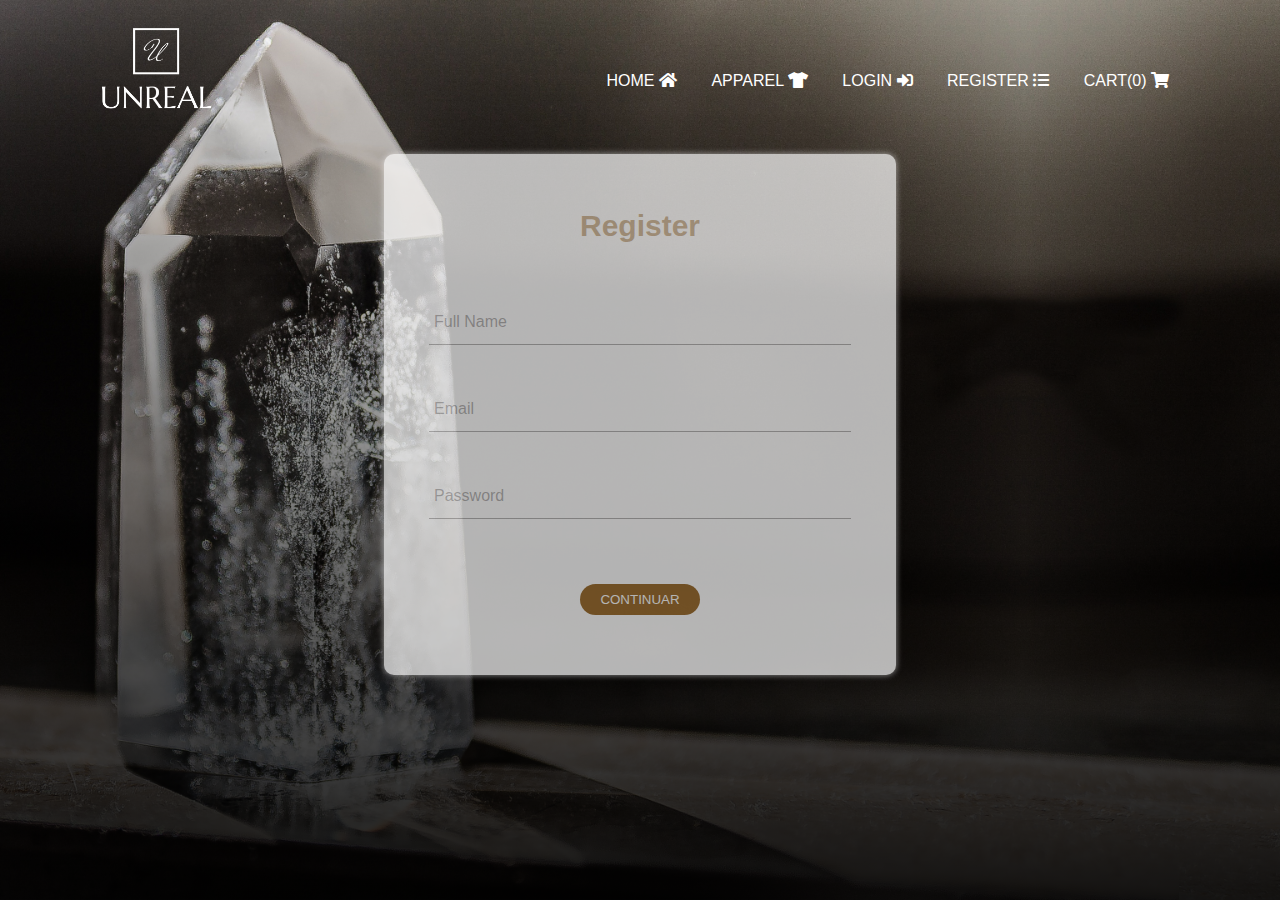
<file: Login.html>
<!DOCTYPE html>
<html lang="en">

<head>
    <meta charset="UTF-8">
    <meta http-equiv="X-UA-Compatible" content="IE=edge">
    <meta name="viewport" content="width=device-width, initial-scale=1.0">
    <link rel="shortcut icon" href="Pictures/Logos/BlackO.png">
    <link rel="stylesheet" href="CSS/StyleLogin.css">
    <link rel="stylesheet" href="https://cdnjs.cloudflare.com/ajax/libs/font-awesome/5.10.2/css/all.css">
    <title>UNREAL</title>
</head>

<body>
    <div class="banner">
        <div class="navbar">
            <a href="index.html"><img src="Pictures/Logos/White.png" class="logo" alt="logo"></a>
            <nav>
                <ul id="menuList">
                    <li><a href="index.html">HOME  </a><i class="fas fa-home" style="color: white;"></i></li>
                    <li><a href="Apparel.html">APPAREL </a><i class="fas fa-tshirt" style="color: white;"></i></li>
                    <li><a href="Login.html">LOGIN  </a><i class="fas fa-sign-in-alt" style="color: white;"></i></li>
                    <li><a href="">REGISTER  </a><i class="fas fa-list-ul" style="color: white;"></i></li>
                    <li><a href="Cart.html">CART(0)  </a><i class="fas fa-shopping-cart" style="color: white;"></i></li>
                </ul>
            </nav>
            <img src="Pictures/Icons/MenuWhite.png" class="menu" onclick="togglemenu()">
        </div>
        <div class="body-form">
            <form action="" id="form">
                <div class="form">
                    <h1>Register</h1>
                    <div class="grupo">
                        <input type="text" name="" id="name" required><span class="barra"></span>
                        <label for="">Full Name</label>
                    </div>
                    <div class="grupo">
                        <input type="email" name="" id="email" required><span class="barra"></span>
                        <label for="">Email</label>
                    </div>
                    <div class="grupo">
                        <input type="password" name="" id="password" required><span class="barra"></span>
                        <label for="">Password</label>
                    </div>
                    <button type="submit" class="btn">CONTINUAR</button>
                </div>
            </form>
        </div>
    </div>


    <script>
        var menuList = document.getElementById("menuList");
        menuList.style.maxHeight = "0px";

        function togglemenu() {
            if (menuList.style.maxHeight == "0px") {
                menuList.style.maxHeight = "130px";
            } else {
                menuList.style.maxHeight = "0px";
            }
        }
    </script>
</body>

</html>
</file>
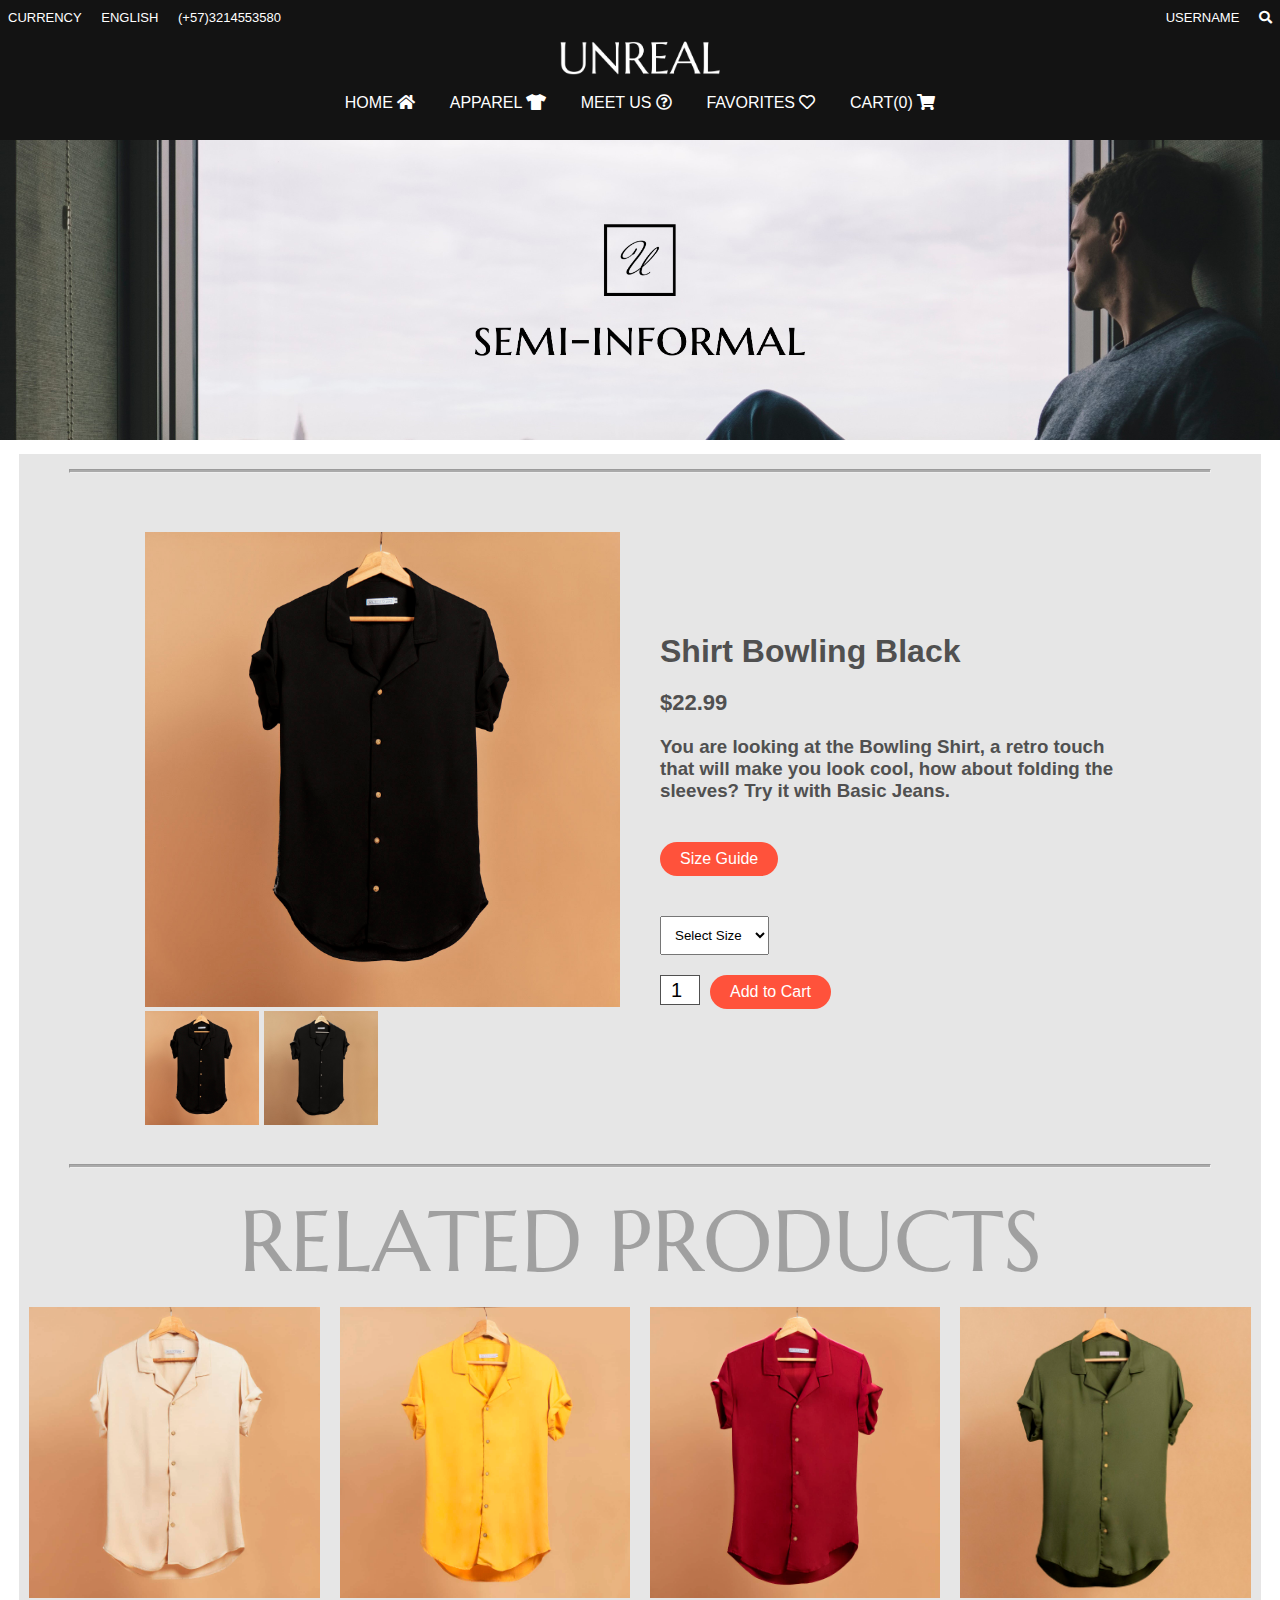
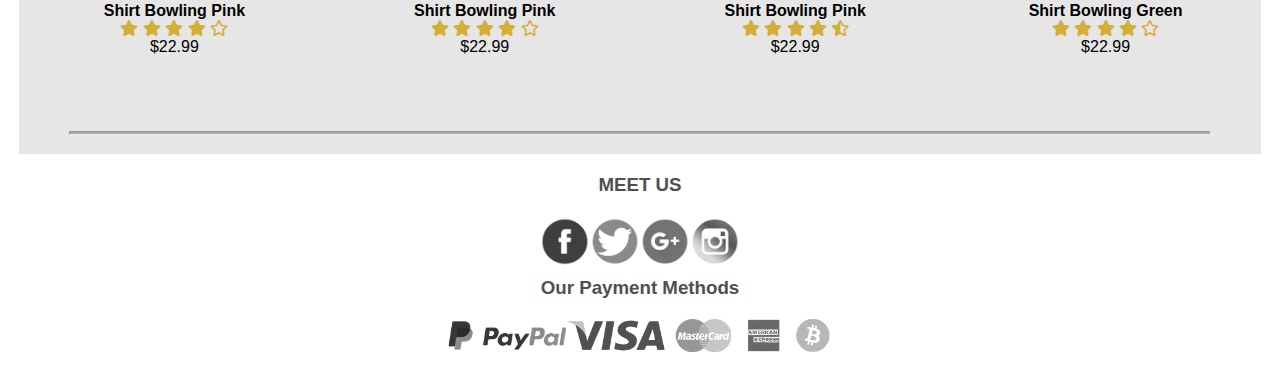
<file: Semi-InformalDetail.html>
<!DOCTYPE html>
<html lang="en">

<head>
    <meta charset="UTF-8">
    <meta http-equiv="X-UA-Compatible" content="IE=edge">
    <meta name="viewport" content="width=device-width, initial-scale=1.0">
    <link rel="shortcut icon" href="Pictures/Logos/BlackO.png">
    <link rel="stylesheet" href="CSS/StyleSemi-InformalDetails.css">
    <link rel="stylesheet" href="https://cdnjs.cloudflare.com/ajax/libs/font-awesome/5.10.2/css/all.css">
    <title>Apparel-SemiInformal</title>
</head>

<body>
    <header>
        <div class="wrapper">
            <div class="info">
                <nav>
                    <ul id="nav1">
                        <li><a href="">Currency</a></li>
                        <li><a href="">English</a></li>
                        <li><a href="">(+57)3214553580</a></li>
                    </ul>
                </nav>
                <nav>
                    <ul id="nav2">
                        <li><a href="">Username</a></li>
                        <li><i class="fas fa-search" style="color: white;"></i></li>
                    </ul>
                </nav>
            </div>

            <div class="banner">
                <div class="navbar">
                    <a href="index.html"><img src="Pictures/Logos/WhiteTitle.png" class="logo1"></a>
                    <nav>
                        <ul id="menuList">
                            <li><a href="index.html">HOME  </a><i class="fas fa-home" style="color: white;"></i></li>
                            <li><a href="Apparel.html">APPAREL  </a><i class="fas fa-tshirt" style="color: white;"></i></li>
                            <li><a href="MeetUs.html">MEET US  </a><i class="far fa-question-circle" style="color: white;"></i></li>
                            <li><a href="">FAVORITES  </a><i class="far fa-heart" style="color: white;"></i></li>
                            <li><a href="">CART(0)  </a><i class="fas fa-shopping-cart" style="color: white;"></i></li>
                        </ul>
                    </nav>
                    <img src="Pictures/Icons/MenuWhite.png" class="menu" onclick="togglemenu()">
                </div>
            </div>
        </div>
    </header>

    <div id="img"><img src="Pictures/Backgrounds/Semi-Informal.jpg" alt="" width="100%"></div>
    <!------------------------------------------------- SINGLE PRODUCT ----------------------------------------------------------------->

    <div class="content">
        <div class="box">
            <hr>
            <div class="detail">
                <div class="row">
                    <div class="col-2">
                        <img src="ropa/Semi-Informal/BowlingNegra.jpg" width="100%" id="ProductImg">
                        <div class="small-img-row">
                            <div class="small-img-col">
                                <img src="ropa/Semi-Informal/BowlingNegra.jpg" width="100%" class="small-img">
                            </div>
                            <div class="small-img-col">
                                <img src="ropa/Semi-Informal/BowlingNegra2.jpg" width="100%" class="small-img">
                            </div>
                        </div>
                    </div>
                    <div class="col-2">
                        <h1>Shirt Bowling Black</h1>
                        <h4>$22.99</h4>
                        <h3>You are looking at the Bowling Shirt, a retro touch that will make you look cool, how about folding the sleeves? Try it with Basic Jeans.</h3>
                        <a href="" class="btn">Size Guide</a>
                        <select>
                            <option>Select Size</option>
                            <option>S</option>
                            <option>M</option>
                            <option>L</option>
                        </select>
                        <input type="number" value="1"><a href="" class="btn">Add to Cart</a>
                    </div>
                </div>
            </div>

            <!------------------------------------------------- RELATED PRODUCTS ----------------------------------------------------------------->

            <hr>
            <p class="related">RELATED PRODUCTS</p>
            <div class="small-cont">
                <div class="row">
                    <div class="prod">
                        <a href="Semi-InformalDetail.html"><img src="ropa/Semi-Informal/BowlingRosa.jpg" class="clothes"></a>
                        <h4>Shirt Bowling Pink</h4>
                        <div class="rating">
                            <i class="fa fa-star" style="color: rgb(212, 175, 55);"></i>
                            <i class="fa fa-star" style="color: rgb(212, 175, 55);"></i>
                            <i class="fa fa-star" style="color: rgb(212, 175, 55);"></i>
                            <i class="fa fa-star" style="color: rgb(212, 175, 55);"></i>
                            <i class="far fa-star" style="color: rgb(212, 175, 55);"></i>
                        </div>
                        <p>$22.99</p>
                    </div>
                    <div class="prod">
                        <a href="Semi-InformalDetail.html"><img src="ropa/Semi-Informal/BowlingAmarilla.jpg" class="clothes"></a>
                        <h4>Shirt Bowling Pink</h4>
                        <div class="rating">
                            <i class="fa fa-star" style="color: rgb(212, 175, 55);"></i>
                            <i class="fa fa-star" style="color: rgb(212, 175, 55);"></i>
                            <i class="fa fa-star" style="color: rgb(212, 175, 55);"></i>
                            <i class="fa fa-star" style="color: rgb(212, 175, 55);"></i>
                            <i class="far fa-star" style="color: rgb(212, 175, 55);"></i>
                        </div>
                        <p>$22.99</p>
                    </div>
                    <div class="prod">
                        <a href="Semi-InformalDetail.html"><img src="ropa/Semi-Informal/BowlingRoja.jpg" class="clothes"></a>
                        <h4>Shirt Bowling Pink</h4>
                        <div class="rating">
                            <i class="fa fa-star" style="color: rgb(212, 175, 55);"></i>
                            <i class="fa fa-star" style="color: rgb(212, 175, 55);"></i>
                            <i class="fa fa-star" style="color: rgb(212, 175, 55);"></i>
                            <i class="fa fa-star" style="color: rgb(212, 175, 55);"></i>
                            <i class="fas fa-star-half-alt" style="color: rgb(212, 175, 55);"></i>
                        </div>
                        <p>$22.99</p>
                    </div>
                    <div class="prod">
                        <a href="Semi-InformalDetail.html"><img src="ropa/Semi-Informal/BowlingVerde.jpg" class="clothes"></a>
                        <h4>Shirt Bowling Green</h4>
                        <div class="rating">
                            <i class="fa fa-star" style="color: rgb(212, 175, 55);"></i>
                            <i class="fa fa-star" style="color: rgb(212, 175, 55);"></i>
                            <i class="fa fa-star" style="color: rgb(212, 175, 55);"></i>
                            <i class="fa fa-star" style="color: rgb(212, 175, 55);"></i>
                            <i class="far fa-star" style="color: rgb(212, 175, 55);"></i>
                        </div>
                        <p>$22.99</p>
                    </div>
                </div>
            </div>
            <hr>
        </div>
    </div>

    <!------------------------------------------------------ FOOTER --------------------------------------------------------------------------------->

    <div class="social-networks">
        <div class="s-container">
            <h3>MEET US</h3>
            <div class="row">
                <div class="col-4">
                    <img src="Pictures/Icons/Social-Net/Facebook.png">
                </div>
                <div class="col-4">
                    <img src="Pictures/Icons/Social-Net/Twitter.png">
                </div>
                <div class="col-4">
                    <img src="Pictures/Icons/Social-Net/google.png">
                </div>
                <div class="col-4">
                    <img src="Pictures/Icons/Social-Net/Instagram.png">
                </div>
            </div>
        </div>
    </div>
    <div class="brands">
        <div class="s-container">
            <div class="row">
                <div class="col-5">
                    <h3>Our Payment Methods</h3>
                    <img src="Pictures/Icons/Brands.png">
                </div>
            </div>
        </div>
    </div>

    <!------------------------------------------------------ Navbar ------------------------------------------------------>
    <script>
        var menuList = document.getElementById("menuList");
        menuList.style.maxHeight = "0px";

        function togglemenu() {
            if (menuList.style.maxHeight == "0px") {
                menuList.style.maxHeight = "130px";
            } else {
                menuList.style.maxHeight = "0px";
            }
        }
    </script>

    <!------------------------------------------------------ Img  Galery------------------------------------------------------>
    <script>
        var ProductImg = document.getElementById("ProductImg");
        var SmallImg = document.getElementsByClassName("small-img");

        SmallImg[0].onclick = function() {
            ProductImg.src = SmallImg[0].src;
        }
        SmallImg[1].onclick = function() {
            ProductImg.src = SmallImg[1].src;
        }
    </script>
</body>

</html>
</file>
<file: CSS/StyleLogin.css>
* {
    margin: 0;
    padding: 0;
    box-sizing: border-box;
}

@font-face {
    font-family: 'marcellus_scregular';
    src: url('../Fonts/marcellussc-regular-webfont.woff2') format('woff2'), url('../Fonts/marcellussc-regular-webfont.woff') format('woff');
    font-weight: normal;
    font-style: normal;
}

body {
    font-family: sans-serif;
}

body::-webkit-scrollbar {
    width: 7px;
    background: rgb(19, 19, 19);
}

body::-webkit-scrollbar-thumb {
    background: rgb(80, 80, 80);
    border-radius: 5px;
}

.banner {
    width: 100%;
    height: 100vh;
    background-size: cover;
    background-position: center;
    box-sizing: border-box;
    overflow: hidden;
}

.navbar {
    width: 85%;
    margin: auto;
    padding: 10px 0;
    display: flex;
    align-items: center;
    justify-content: space-between;
}

.logo {
    width: 120px;
    cursor: pointer;
}

.menu {
    width: 30px;
    margin-top: -38px;
    cursor: pointer;
    display: none;
}

nav {
    flex: 1;
    text-align: right;
}

nav ul li {
    list-style: none;
    display: inline-block;
    margin-right: 30px;
}

nav ul li a {
    text-decoration: none;
    color: #fff;
}

.navbar ul li {
    list-style: none;
    display: inline-block;
    margin: 0 15px;
    position: relative;
}

.navbar ul li a {
    text-decoration: none;
    color: #fff;
    text-transform: uppercase;
}


/*------------------------------------------  Form  -----------------------------------------------------------------*/

.body-form {
    width: 100%;
    margin: 10px auto;
    display: flex;
    justify-content: center;
    align-items: center;
}

.form h1 {
    text-align: center;
    font-size: 30px;
    padding: 15px;
    color: rgba(158, 112, 51, 0.5)
}

form {
    margin-left: 10px;
    margin-right: 10px;
    background: #fff;
    opacity: 0.7;
    padding: 40px 0;
    box-shadow: 0 0 6px 0 rgba(255, 255, 255, 0.8);
    border-radius: 10px;
}

.form {
    width: 100%;
    margin: auto;
    max-width: 100%;
    float: none;
    text-align: center;
}

form .grupo {
    position: relative;
    margin: 45px;
}

input {
    background: none;
    color: #c6c6c6;
    font-size: 18px;
    padding: 10px 10px 10px 5px;
    display: block;
    width: 100%;
    border: none;
    border-bottom: 1px solid #49454567;
}

textarea {
    min-height: 200PX;
    max-height: 200px;
    min-width: 100%;
    max-width: 100%;
    font-size: 18px;
}

input:focus {
    outline: none;
    color: rgb(94, 93, 93);
}

label {
    color: #49454567;
    font-size: 16px;
    position: absolute;
    bottom: 0;
    left: 5px;
    top: 10px;
    transition: 0.5s ease all;
    pointer-events: none;
}

input:focus~label,
input:valid~label {
    top: -14px;
    font-size: 13px;
    color: #ff523b;
}

.desc {
    color: #49454567;
    font-size: 16px;
    font-family: monospace;
    font-weight: normal;
    text-align: left;
    margin-bottom: 10px;
}

.barra {
    position: absolute;
    display: block;
    right: 50%;
    width: 100%;
}

.barra::before {
    content: "";
    height: 2px;
    width: 0%;
    bottom: 0;
    position: absolute;
    background: linear-gradient(to right, #ffd6d1, #ff523b);
    transition: 0.3s ease width;
}

input:focus~.barra::before {
    width: 100%;
}

.btn {
    display: inline-block;
    background: rgb(158, 112, 51);
    text-decoration: none;
    color: #fff;
    padding: 8px 20px;
    margin: 20px 0;
    border: none;
    border-radius: 30px;
    transition: background 0.5s;
}

.btn:hover {
    background: #ff523b;
}


/*------------------------------------------  @media  -----------------------------------------------------------------*/

@media only screen and (min-width:400px) {
    .banner {
        background-image: linear-gradient(rgba(0, 0, 0, 0.0), rgba(0, 0, 0, 0.9)), url(../Pictures/Backgrounds/Login.jpg);
    }
}

@media only screen and (max-width:400px) {
    .banner {
        background-image: linear-gradient(rgba(0, 0, 0, 0.0), rgba(0, 0, 0, 0.9)), url(../Pictures/Backgrounds/Login2.jpg);
    }
}

@media only screen and (min-width:700px) {
    .navbar ul li::after {
        content: '';
        height: 3px;
        width: 0;
        background: #ffffff;
        position: absolute;
        left: 0;
        bottom: -10px;
        transition: 0.5s;
    }
    .navbar ul li:hover:after {
        width: 100%;
    }
}

@media only screen and (max-width:854px) {
    .navbar ul {
        width: 50%;
        position: absolute;
        top: 120px;
        text-align: right;
        right: 0;
        z-index: 2;
        background: linear-gradient(rgba(19, 19, 19, 0.9), rgba(0, 0, 0, 0.55));
    }
    .navbar ul li {
        display: block;
        margin-top: 7.4px;
    }
    .navbar ul li a {
        color: #fff;
    }
    .menu {
        display: block;
    }
    #menuList {
        overflow: hidden;
        transition: 0.5s;
    }
}

@media only screen and (min-width:1000px) {
    form {
        width: 40%;
    }
}
</file>
<file: CSS/StyleSemi-InformalDetails.css>
* {
    margin: 0;
    padding: 0;
    box-sizing: border-box;
}

@font-face {
    font-family: 'marcellus_scregular';
    src: url('../Fonts/marcellussc-regular-webfont.woff2') format('woff2'), url('../Fonts/marcellussc-regular-webfont.woff') format('woff');
    font-weight: normal;
    font-style: normal;
}

body {
    font-family: sans-serif;
    text-align: center;
}

body::-webkit-scrollbar {
    width: 10px;
    background: rgb(19, 19, 19);
}

body::-webkit-scrollbar-thumb {
    background: rgb(80, 80, 80);
    border-radius: 5px;
}

.wrapper {
    width: auto;
}

.headd {
    background-color: rgb(19, 19, 19);
    width: 100%;
    height: 40px;
}

header {
    background-color: rgb(19, 19, 19);
    width: 100%;
}

.row {
    display: flex;
    align-items: center;
    flex-wrap: wrap;
    justify-content: space-around;
}

.form-control {
    background-color: rgb(19, 19, 19);
    color: #fff;
    border: 1px solid rgb(19, 19, 19);
    cursor: pointer;
    padding-right: 10px;
}

.info {
    width: 100%;
    font-size: 13px;
    margin: auto;
    padding: 10px 0;
    display: flex;
    align-items: center;
    justify-content: space-between;
}

#nav1 {
    flex: 1;
    text-align: left;
}

#nav2 {
    flex: 1;
    text-align: right;
}

.info ul li {
    list-style: none;
    display: inline-block;
    margin: 0 8px;
    position: relative;
}

.info ul li a {
    text-decoration: none;
    color: #fff;
    text-transform: uppercase;
}

.banner {
    box-sizing: border-box;
}

.logo1 {
    width: 160px;
    cursor: pointer;
    justify-content: space-between;
}

.menu {
    width: 30px;
    cursor: pointer;
    display: none;
}

nav ul li {
    list-style: none;
    display: inline-block;
    margin-right: 30px;
}

nav ul li a {
    text-decoration: none;
    color: #fff;
}

.navbar {
    background-color: rgb(19, 19, 19);
}

.navbar ul li {
    list-style: none;
    display: inline-block;
    position: relative;
}

.navbar ul li a {
    text-decoration: none;
    color: #fff;
    text-transform: uppercase;
}


/*---------------------------------------------------- Imagen -----------------------------------------------------------------*/

.logo2 {
    width: 80px;
    cursor: pointer;
}

#img {
    width: 100%;
}

.cont {
    bottom: 100px;
}

.cont h2 {
    font-family: "marcellus_scregular", smarcellus_scregular;
    font-size: 45px;
    margin-top: 10px;
}


/*----------------------------------------------------- SINGLE PRODUCT ----------------------------------------------------------*/

.content {
    width: 100%;
    text-align: center;
}

.box {
    width: 97%;
    margin: 10px auto;
    background-color: rgb(230, 230, 230);
}

.box hr {
    width: 92%;
    height: 4px;
    margin-top: 15px;
    margin-bottom: 15px;
    display: inline-block;
    background-color: rgb(170, 170, 170);
}

.detail {
    color: rgb(80, 80, 80);
    max-width: 1080px;
    margin: auto;
    padding-left: 25px;
    padding-right: 25px;
    margin-top: 20px;
    text-align: left;
}

.small-img-row {
    display: flex;
    justify-content: start;
}

.small-img-col {
    flex-basis: 24%;
    cursor: pointer;
    margin-right: 5px;
}

.detail img {
    padding: 0;
}

.detail .col-2 {
    padding: 20px;
}

.detail h4 {
    margin: 20px 0;
    font-size: 22px;
    font-weight: bold;
}

.detail select {
    display: block;
    padding: 10px;
    margin-top: 20px;
}

.detail input {
    width: 40px;
    height: 30px;
    padding-left: 10px;
    font-size: 20px;
    margin-right: 10px;
    border: 1px solid rgb(80, 80, 80);
}

input:focus {
    outline: none;
}

.col-2 {
    flex-basis: 50%;
    min-width: 300px;
}

.col-2 img {
    max-width: 100%;
    padding: 0px 0;
}

.btn {
    display: inline-block;
    background: #ff523b;
    text-decoration: none;
    color: #fff;
    padding: 8px 20px;
    margin: 20px 0;
    border-radius: 30px;
    transition: background 0.5s;
}

.btn:hover {
    background: #563434;
}


/*----------------------------------------------------- RELATED PRODUCTS ----------------------------------------------------------*/

.related {
    font-family: "marcellus_scregular", smarcellus_scregular;
    font-size: calc(3em + 3vw);
    color: rgba(0, 0, 0, 0.3);
}

.small-cont h2 {
    text-align: center;
    margin: 0 auto 80px;
    position: relative;
    line-height: 60px;
    color: #555;
}

.prod {
    flex-basis: 25%;
    padding: 10px;
    min-width: 200px;
    margin-bottom: 50px;
    transition: transform 0.5s;
}

.clothes {
    width: 100%
}


/*------------------------------------------  Footed  -----------------------------------------------------------------*/

h3 {
    margin-bottom: 20px;
    color: rgb(80, 80, 80);
}

.s-container {
    max-width: 1080px;
    margin: auto;
    padding-left: 25px;
    padding-right: 25px;
}

.social-networks {
    width: 100%;
    margin: auto;
    padding: 10px 0;
    display: flex;
    text-align: center;
    background-color: #fff;
}

.col-4 {
    display: flex;
    width: 50px;
}

.col-4 img {
    width: 100%;
    cursor: pointer;
    filter: grayscale(100%);
}

.brands {
    width: 100%;
    margin: auto;
    margin-bottom: 10px;
    display: flex;
    text-align: center;
}

.col-5 {
    display: inline-block;
    width: 400px;
}

.col-5 img {
    width: 100%;
    cursor: pointer;
}


/*------------------------------------------  @media  -----------------------------------------------------------------*/

@media only screen and (min-width:700px) {
    header {
        z-index: 12;
        height: 140px;
    }
    .wrapper {
        margin: 0 auto;
    }
    nav {
        flex: 1;
    }
    .navbar ul li {
        margin: 15px 15px;
    }
    .navbar ul li::after {
        content: '';
        height: 3px;
        width: 0;
        background: #ffffff;
        position: absolute;
        left: 0;
        bottom: -10px;
        transition: 0.5s;
    }
    .navbar ul li:hover:after {
        width: 100%;
    }
    .prod:hover {
        transform: translateY(-5px);
    }
    .col-4 img:hover {
        transition: 0, 5s;
        filter: grayscale(0);
    }
}

@media only screen and (max-width:390px) {
    .info {
        font-size: 10px;
    }
}

@media only screen and (max-width:318px) {
    .info {
        font-size: 8px;
    }
}

@media only screen and (max-width:270px) {
    .info {
        font-size: 7px;
    }
}

@media only screen and (max-width:250px) {
    .info {
        font-size: 6px;
    }
}

@media only screen and (max-width:700px) {
    .logo1 {
        margin-top: 0;
    }
    nav {
        text-align: left;
    }
    .navbar {
        width: 85%;
        margin: auto;
        padding: 10px 0;
        display: flex;
        align-items: center;
        justify-content: space-between;
    }
    .navbar ul {
        width: 50%;
        position: absolute;
        top: 93px;
        text-align: right;
        right: 0;
        z-index: 2;
        background: linear-gradient(rgba(19, 19, 19, 0.9), rgba(0, 0, 0, 0.55));
    }
    .navbar ul li {
        display: block;
        margin-top: 7.4px;
        margin: 0 15px;
    }
    .navbar ul li a {
        color: #fff;
    }
    .menu {
        display: block;
    }
    #menuList {
        overflow: hidden;
        transition: 0.5s;
    }
    #menuList2 {
        overflow: hidden;
        transition: 0.5s;
    }
    .row-2 h2 {
        font-size: 20px;
    }
    .col-4 {
        width: 35px;
    }
    .col-5 {
        width: auto;
    }
}

@media only screen and (max-width:750px) {
    .related {
        font-size: calc(1.3em + 1.3vw);
    }
}
</file>
